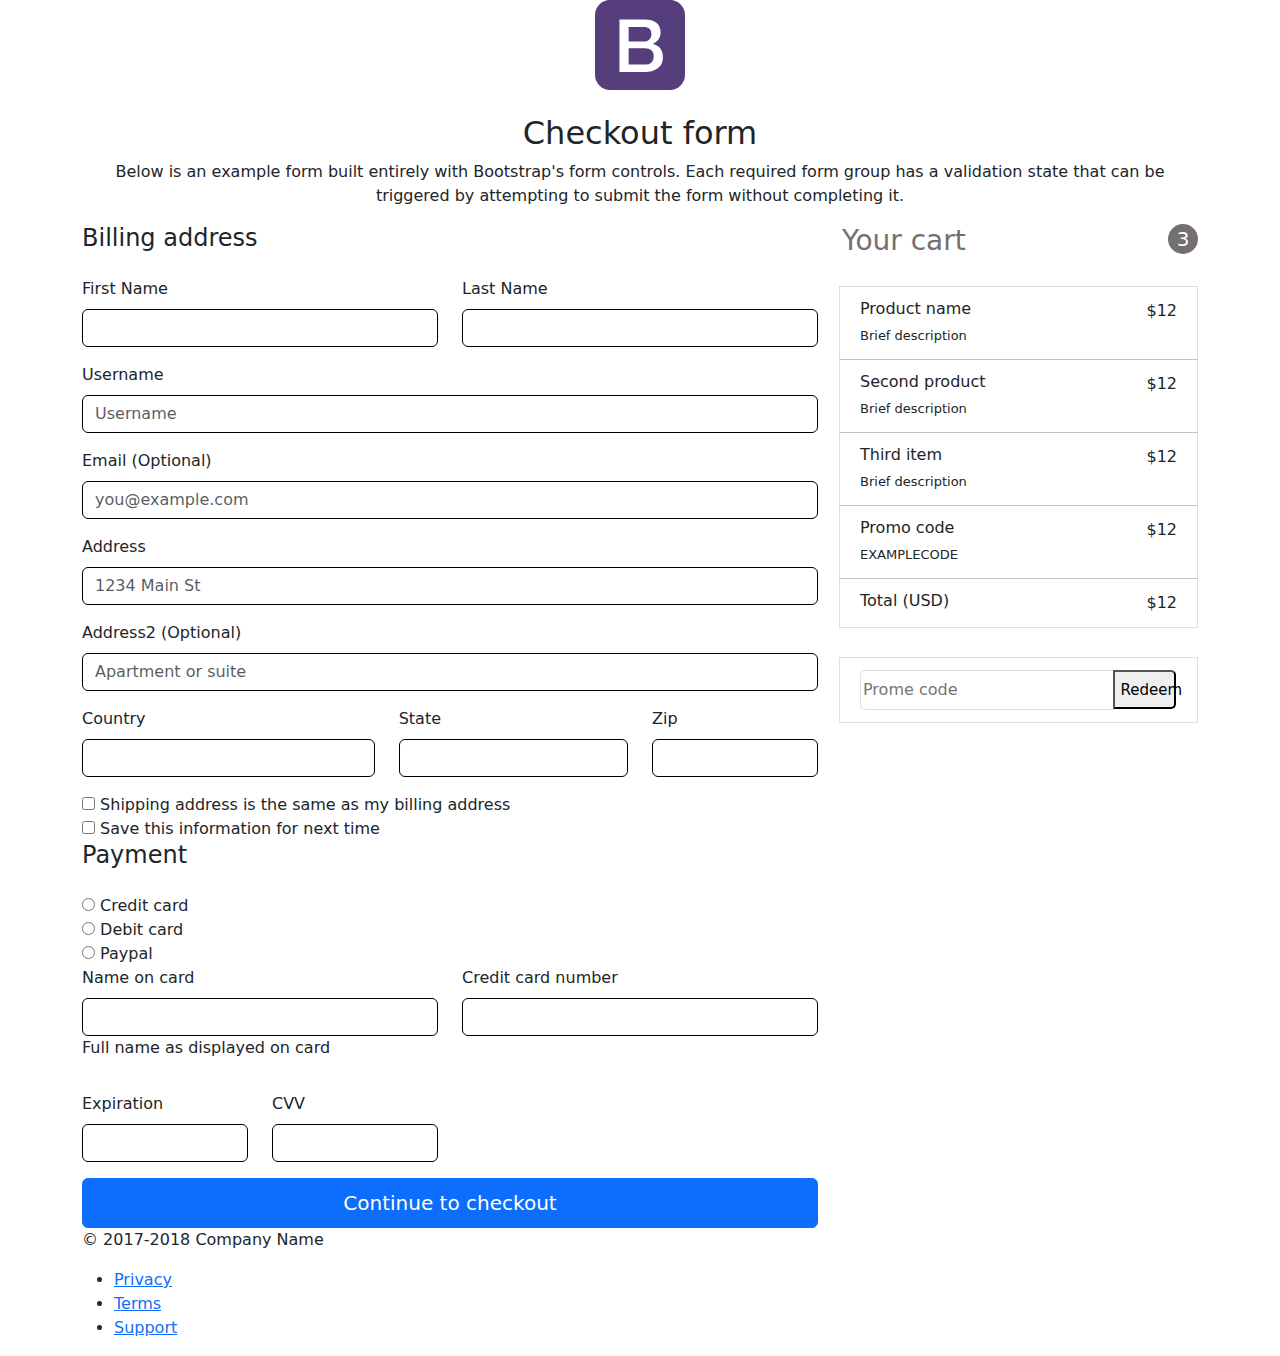
<file: homework1/index.html>
<!DOCTYPE html>
<html lang="en">

<head>
    <meta charset="UTF-8">
    <meta name="viewport" content="width=device-width, initial-scale=1.0">
    <title>Document</title>
    <link href="https://cdn.jsdelivr.net/npm/bootstrap@5.3.3/dist/css/bootstrap.min.css" rel="stylesheet"
        integrity="sha384-QWTKZyjpPEjISv5WaRU9OFeRpok6YctnYmDr5pNlyT2bRjXh0JMhjY6hW+ALEwIH" crossorigin="anonymous">
    <link rel="stylesheet" href="./css/style.css">
</head>

<body>
    <div>
        <div class="container">
            <div class="row">
                <div class="col-12 checkout-form">
                    <img src="./image/bootstrap-solid.svg" alt="">
                    <h2>Checkout form</h2>
                    <p>Below is an example form built entirely with Bootstrap's form controls. Each required form group
                        has a validation state that can be triggered by attempting to submit the form without completing
                        it.</p>
                </div>

                <div class="col-8 section2">
                    <h4>Billing address</h4>
                    <form>
                        <div class="row">
                            <div class="mb-3 col-md-6">
                                <label for="firstname" class="form-label">First Name</label>
                                <input type="text" class="form-control" id="firstname">
                            </div>
                            <div class="mb-3  col-md-6">
                                <label for="lastname" class="form-label">Last Name</label>
                                <input type="text" class="form-control" id="lastname">
                            </div>
                            <div class="mb-3  col-md-12">
                                <label for="username" class="form-label">Username</label>
                                <input type="text" class="form-control" id="username" placeholder="Username">
                            </div>
                            <div class="mb-3  col-md-12">
                                <label for="email" class="form-label">Email (Optional)</label>
                                <input type="email" class="form-control" id="email" placeholder="you@example.com">
                            </div>
                            <div class="mb-3  col-md-12">
                                <label for="adres" class="form-label">Address</label>
                                <input type="text" class="form-control" id="adres" placeholder="1234 Main St">
                            </div>
                            <div class="mb-3  col-md-12">
                                <label for="adres2" class="form-label">Address2 (Optional)</label>
                                <input type="text" class="form-control" id="adres2" placeholder="Apartment or suite">
                            </div>
                            <div class="mb-3  col-md-5">
                                <label for="country" class="form-label">Country</label>
                                <input type="text" class="form-control" id="country">
                            </div>
                            <div class="mb-3  col-md-4">
                                <label for="state" class="form-label">State</label>
                                <input type="text" class="form-control" id="state">
                            </div>
                            <div class="mb-3  col-md-3">
                                <label for="zip" class="form-label">Zip</label>
                                <input type="text" class="form-control" id="zip">
                            </div>
                        </div>

                        

                      
                    </form>
                    <form>
                        <input type="checkbox" id="vehicle1" name="vehicle1" value="Bike">
                        <label for="vehicle1">Shipping address is the same as my billing address</label><br>
                        <input type="checkbox" id="vehicle2" name="vehicle2" value="Car">
                        <label for="vehicle2">Save this information for next time</label><br>
                    </form>
                    <form>
                        <h4>Payment</h4>
                        <input type="radio" id="html" name="fav_language" value="HTML">
                        <label for="html">Credit card</label><br>
                        <input type="radio" id="css" name="fav_language" value="CSS">
                        <label for="css">Debit card</label><br>
                        <input type="radio" id="javascript" name="fav_language" value="JavaScript">
                        <label for="javascript">Paypal</label>
                    </form>
                    <div class="row">
                        <div class="mb-3  col-md-6">
                            <label for="nameoncard" class="form-label">Name on card</label>
                            <input type="text" class="form-control" id="nameoncard">
                            <p>Full name as displayed on card</p>
                        </div>
                        <div class="mb-3  col-md-6">
                            <label for="creditcardnumber" class="form-label">Credit card number</label>
                            <input type="text" class="form-control" id="creditcardnumber">
                        </div>

                        <div class="mb-3  col-md-3">
                            <label for="expiration" class="form-label">Expiration</label>
                            <input type="text" class="form-control" id="expiration">
                        </div>

                        <div class="mb-3  col-md-3">
                            <label for="cvv" class="form-label">CVV</label>
                            <input type="text" class="form-control" id="cvv">
                        </div>


                    </div>

                    <button class="btn btn-primary" style="width: 100%; height: 50px; font-size: 20px;">Continue to checkout</button>
                 
                </div>

                <div class="col-4">
                    <div class="desc">
                        <h3>Your cart</h3>
                        <span>3</span>
                        
                    </div>
                    <div class="your-cart">
                        <ul>
                            <li>
                                <div class="boxes">
                                    <h6>Product name</h6>
                                    <span>$12</span>
                                </div>
                               
                                <span style="font-size: 13px;">Brief description</span>
                            </li>
                            <li>
                                <div class="boxes">
                                    <h6>Second product</h6>
                                    <span>$12</span>
                                </div>
                                <span style="font-size: 13px;">Brief description</span>
                            </li>
                            <li>
                                <div class="boxes">
                                    <h6>Third item</h6>
                                    <span>$12</span>
                                </div>
                                <span style="font-size: 13px;">Brief description</span>
                            </li>
                            <li>
                                <div class="boxes">
                                    <h6>Promo code</h6>
                                    <span>$12</span>
                                </div>
                                <span style="font-size: 13px;">EXAMPLECODE</span>
                            </li>
                            <li>
                                <div class="boxes">
                                    <h6>Total (USD)</h6 >
                                    <span>$12</span>
                                </div>
                            </li>
                            <li class="li5">
                                <div class="input-text">
                                    <input type="text" placeholder="Prome code">
                                    <button>Redeem</button>
                                </div>
                            </li>
                        
                        </ul>
                       
                    </div>
               
                  
                </div>

            </div>
            <div class="text-align:center">
                <p>© 2017-2018 Company Name</p>
                <ul>
                    <li><a href="#">Privacy</a></li>
                    <li><a href="#">Terms</a></li>
                    <li><a href="#">Support</a></li>
                </ul>
            </div>
          
        </div>
    </div>
</body>

</html>
</file>
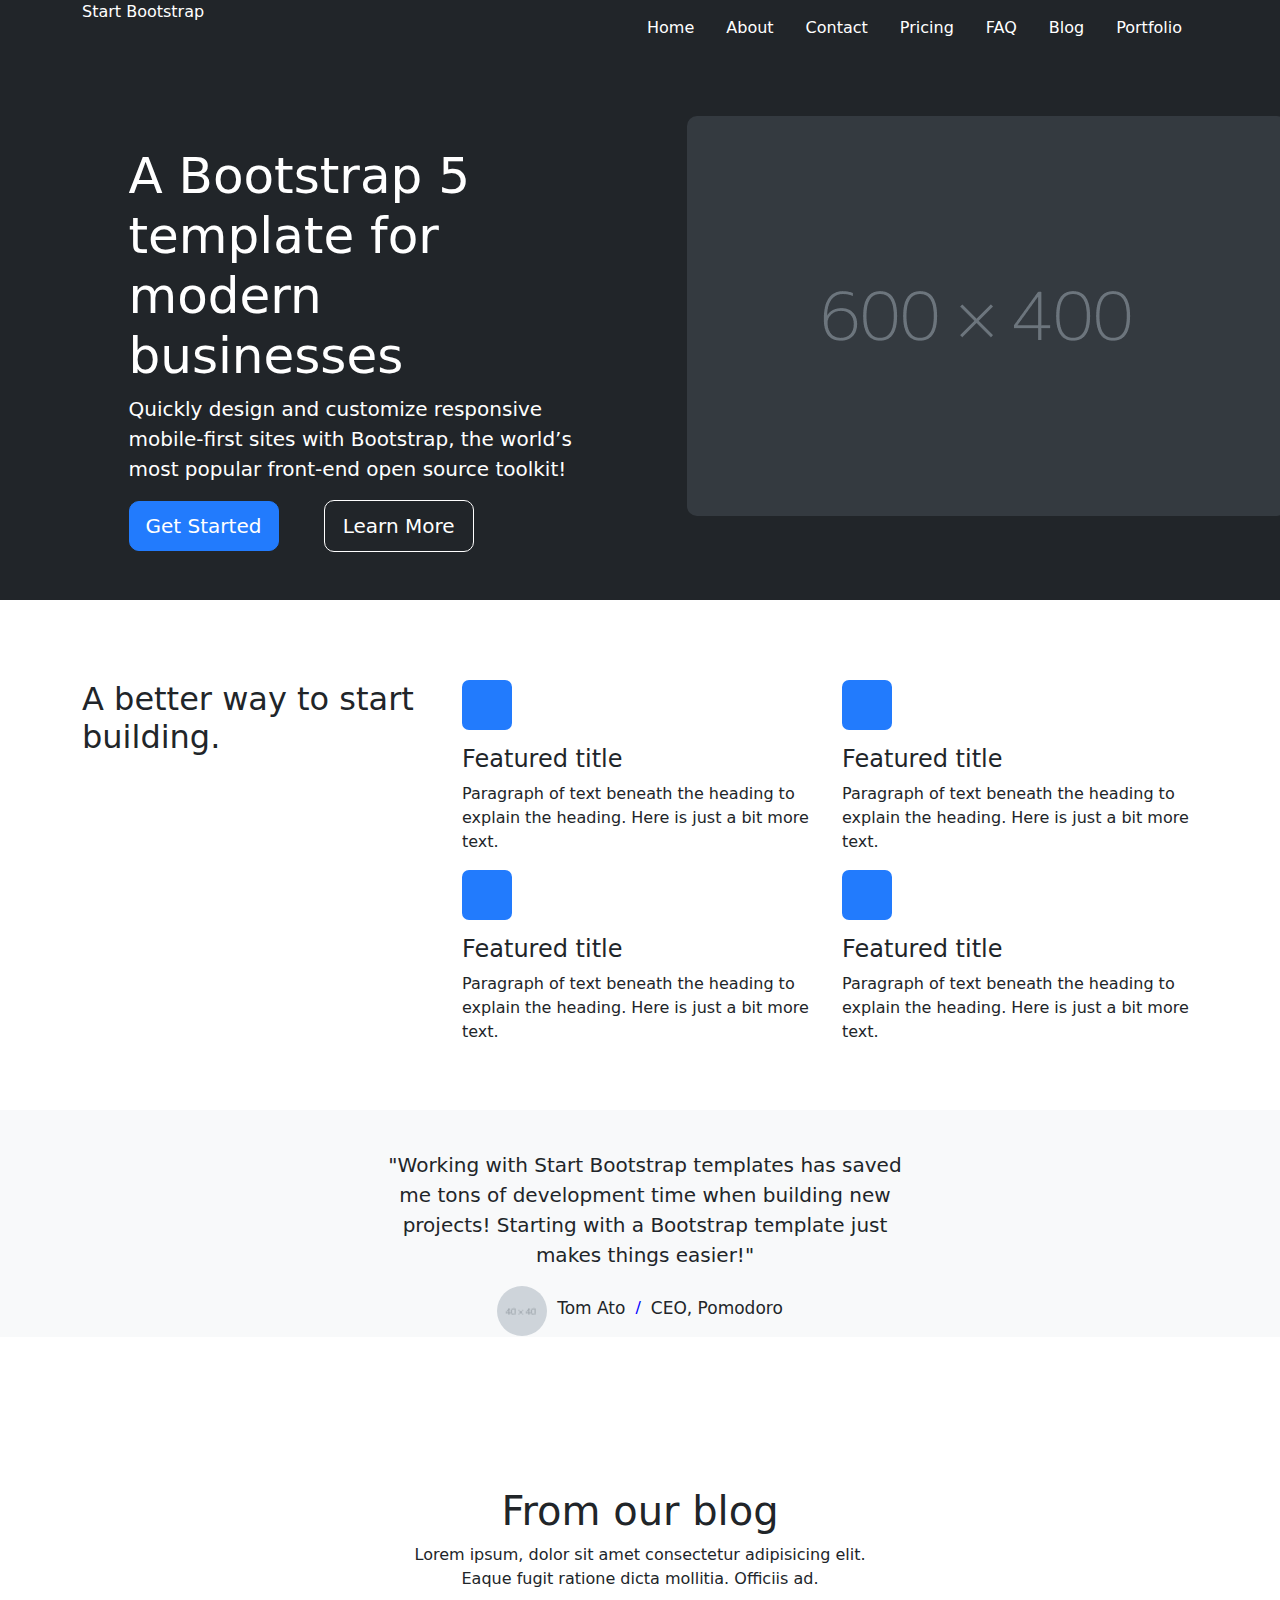
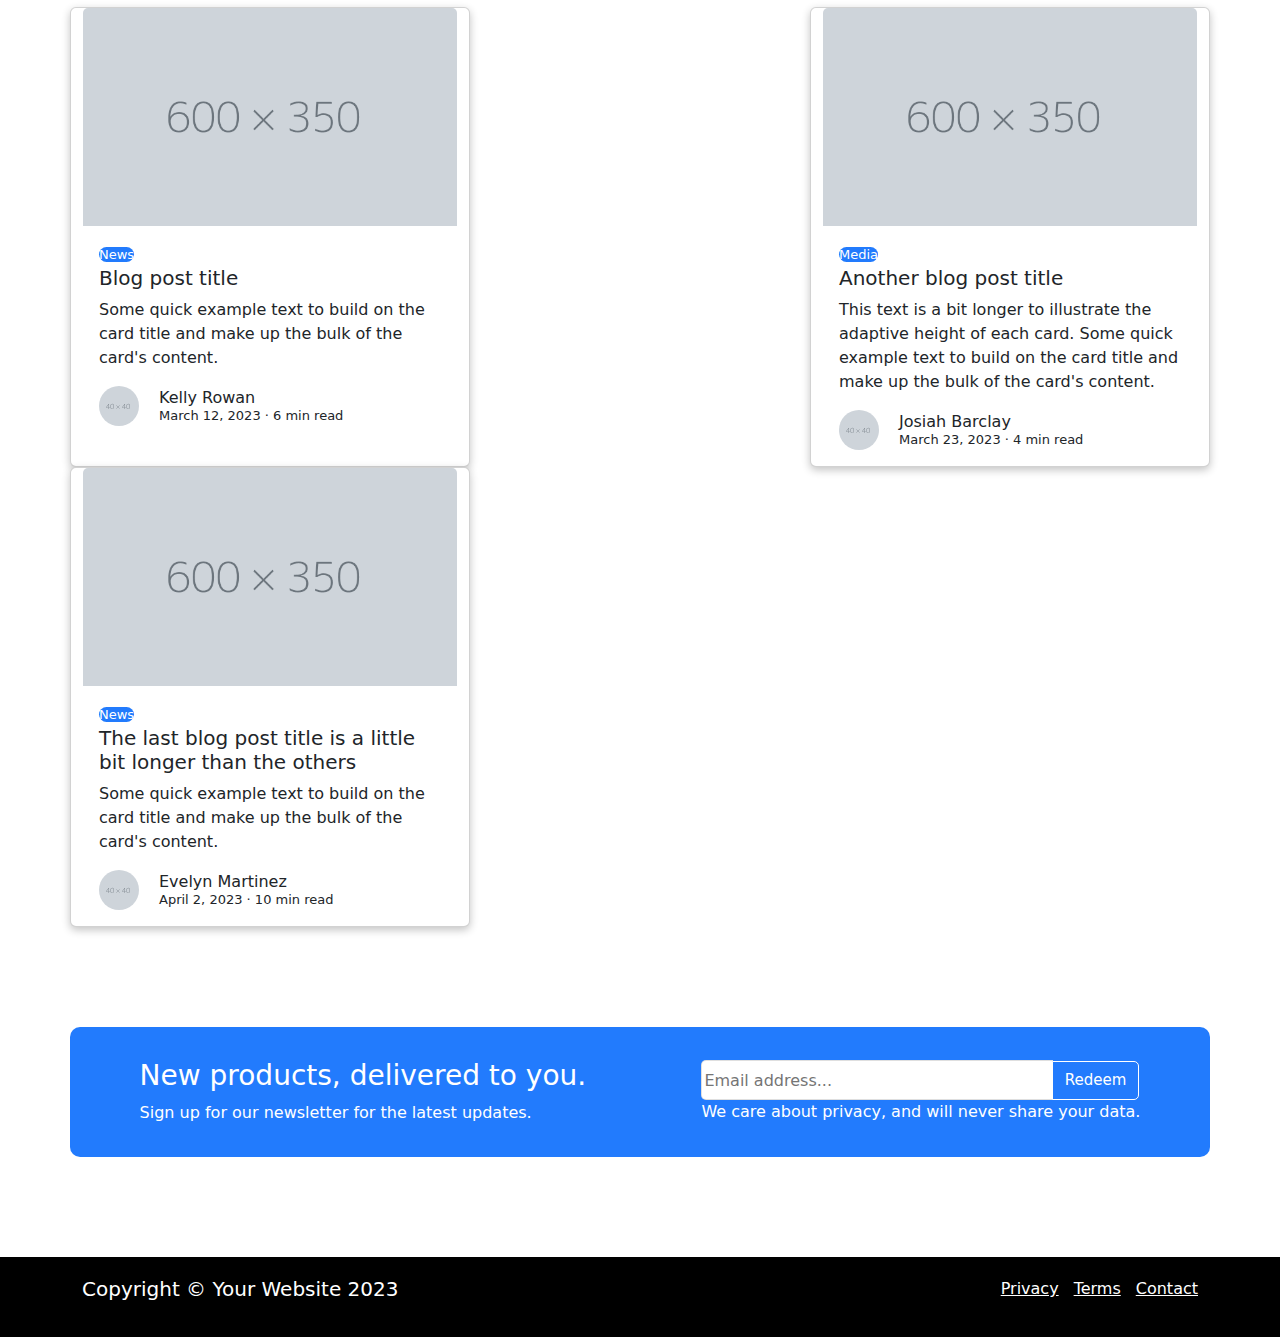
<file: homework2/index.html>
<!DOCTYPE html>
<html lang="en">

<head>
    <meta charset="UTF-8">
    <meta name="viewport" content="width=device-width, initial-scale=1.0">
    <title>Document</title>
    <link rel="stylesheet" href="https://cdnjs.cloudflare.com/ajax/libs/font-awesome/6.5.1/css/all.min.css"
        integrity="sha512-DTOQO9RWCH3ppGqcWaEA1BIZOC6xxalwEsw9c2QQeAIftl+Vegovlnee1c9QX4TctnWMn13TZye+giMm8e2LwA=="
        crossorigin="anonymous" referrerpolicy="no-referrer" />
    <link href="https://cdn.jsdelivr.net/npm/bootstrap@5.3.3/dist/css/bootstrap.min.css" rel="stylesheet"
        integrity="sha384-QWTKZyjpPEjISv5WaRU9OFeRpok6YctnYmDr5pNlyT2bRjXh0JMhjY6hW+ALEwIH" crossorigin="anonymous">
    <link rel="stylesheet" href="./css/style.css">
</head>

<body>
    <nav>
        <div class="container">
            <div class="section1">
                <div class="logo">
                    Start Bootstrap
                </div>
                <div class="navbar">
                    <ul class="nav">
                        <li class="nav-item">
                            <a class="nav-link" href="#">Home</a>
                        </li>
                        <li class="nav-item">
                            <a class="nav-link" href="#">About</a>
                        </li>
                        <li class="nav-item">
                            <a class="nav-link" href="#">Contact</a>
                        </li>
                        <li class="nav-item">
                            <a class="nav-link" href="#">Pricing</a>
                        </li>
                        <li class="nav-item">
                            <a class="nav-link" href="#">FAQ</a>
                        </li>
                        <li class="nav-item">
                            <a class="nav-link" href="#">Blog</a>
                        </li>
                        <li class="nav-item">
                            <a class="nav-link" href="#">Portfolio</a>
                        </li>
                    </ul>
                </div>

            </div>


            <div class="d-flex img-container">
                <div class="col-5 header1">
                    <h1>A Bootstrap 5 template for modern businesses</h1>
                    <p>Quickly design and customize responsive mobile-first sites with Bootstrap, the world’s most
                        popular
                        front-end open source toolkit!</p>
                    <div>
                        <button class="button1">Get Started</button>
                        <button class="button2">Learn More</button>
                    </div>
                </div>

                <div class="col-5 heade2">
                    <img src="./image/6c757d.png" alt="">
                </div>

            </div>

        </div>
    </nav>

    <div class="section2">
        <div class="container">
            <div class="row">
                <div class="col-4">
                    <h2>A better way to start building.</h2>
                </div>
                <div class="col-4">
                    <div class="icon">
                        <i class="fa-solid fa-film d-block"></i>
                    </div>
                    <h4>Featured title</h4>
                    <p>Paragraph of text beneath the heading to explain the heading. Here is just a bit more text.</p>
                    <div class="icon">
                        <i class="fa-solid fa-book d-block"></i>
                    </div>
                    <h4>Featured title</h4>
                    <p>Paragraph of text beneath the heading to explain the heading. Here is just a bit more text.</p>
                </div>
                <div class="col-4">
                    <div class="icon">
                        <i class="fa-solid fa-film d-block"></i>
                    </div>
                    <h4>Featured title</h4>
                    <p>Paragraph of text beneath the heading to explain the heading. Here is just a bit more text.</p>
                    <div class="icon">
                        <i class="fa-solid fa-book d-block"></i>
                    </div>
                    <h4>Featured title</h4>
                    <p>Paragraph of text beneath the heading to explain the heading. Here is just a bit more text.</p>
                </div>
            </div>
        </div>
    </div>


    <div class="section3">
        <div class="col-5 text-center">
            <p style="font-size: 20px;">"Working with Start Bootstrap templates has saved me tons of development time
                when building new projects! Starting with a Bootstrap template just makes things easier!"</p>
            <div class="d-flex">
                <div class="d-flex">
                    <img src="./image/6c757d (1).png" alt="">
                    <p>Tom Ato</p>
                </div>
                <div class="d-flex">
                    <span>/</span>
                    <p>CEO, Pomodoro</p>
                </div>
            </div>
        </div>
    </div>


    <div class="section4">
        <div class="container">
            <div class="boxes">
                <div class="text-center col-5">
                    <h1>From our blog</h1>
                    <p>Lorem ipsum, dolor sit amet consectetur adipisicing elit. Eaque fugit ratione dicta mollitia.
                        Officiis ad.</p>
                </div>
            </div>

            <div class="row">
                <div class="card" style="width: 25rem; box-shadow: rgba(0, 0, 0, 0.24) 0px 3px 8px; height: 460px;">
                    <img src="./image/6c757d (2).png" class="card-img-top" alt="...">
                    <div class="card-body">
                        <span>News</span>
                        <h5>Blog post title</h5>
                        <p class="card-text">Some quick example text to build on the card title and make up the bulk of
                            the card's content.
                        </p>
                        <div class="d-flex">
                            <div>
                                <img style="border-radius: 50%;" src="./image/6c757d (1).png" alt="">
                            </div>
                            <div class="desc-time">
                                <p>Kelly Rowan</p>
                                <p class="time">March 12, 2023 · 6 min read</p>
                            </div>
                        </div>
                    </div>
                </div>
                <div class="card" style="width: 25rem; box-shadow: rgba(0, 0, 0, 0.24) 0px 3px 8px;  height: 460px;">
                    <img src="./image/6c757d (2).png" class="card-img-top" alt="...">
                    <div class="card-body">
                        <span>Media</span>
                        <h5>Another blog post title</h5>
                        <p class="card-text">This text is a bit longer to illustrate the adaptive height of each card.
                            Some quick example text to build on the card title and make up the bulk of the card's
                            content.
                        </p>
                        <div class="d-flex">
                            <div>
                                <img style="border-radius: 50%;" src="./image/6c757d (1).png" alt="">
                            </div>
                            <div class="desc-time">
                                <p>Josiah Barclay</p>
                                <p class="time">March 23, 2023 · 4 min read</p>
                            </div>
                        </div>
                    </div>
                </div>
                <div class="card" style="width: 25rem; box-shadow: rgba(0, 0, 0, 0.24) 0px 3px 8px;  height: 460px;">
                    <img src="./image/6c757d (2).png" class="card-img-top" alt="...">
                    <div class="card-body">
                        <span>News</span>
                        <h5>The last blog post title is a little bit longer than the others</h5>
                        <p class="card-text">Some quick example text to build on the card title and make up the bulk of
                            the card's content.
                        </p>
                        <div class="d-flex">
                            <div>
                                <img style="border-radius: 50%;" src="./image/6c757d (1).png" alt="">
                            </div>
                            <div class="desc-time">
                                <p>Evelyn Martinez</span>
                                <p class="time">April 2, 2023 · 10 min read</p>
                            </div>
                        </div>
                    </div>
                </div>
            </div>
        </div>
    </div>
    
    <div class="section5">
        <div class="container d-flex">
            <div>
                <h3>New products, delivered to you.</h3>
                <span>Sign up for our newsletter for the latest updates.</span>
            </div>
            <div>
                <li class="li5" style="list-style: none;">
                    <div class="input-text">
                        <input type="text" placeholder="Email address...">
                        <button>Redeem</button>
                    </div>
                </li>
                <span class="d-block">We care about privacy, and will never share your data.</span>
            </div>
        </div>
    </div>

    <footer>
        <div class="end">
            <div class="container">
                <div>
                    <p>Copyright © Your Website 2023</p>
                </div>
                <div>
                    <ul class="d-flex">
                        <li><a href="#">Privacy</a></li>
                        <li><a href="#">Terms</a></li>
                        <li><a href="#">Contact</a></li>
                    </ul>
                </div>
            </div>
        </div>
    </footer>
</body>

</html>
</file>
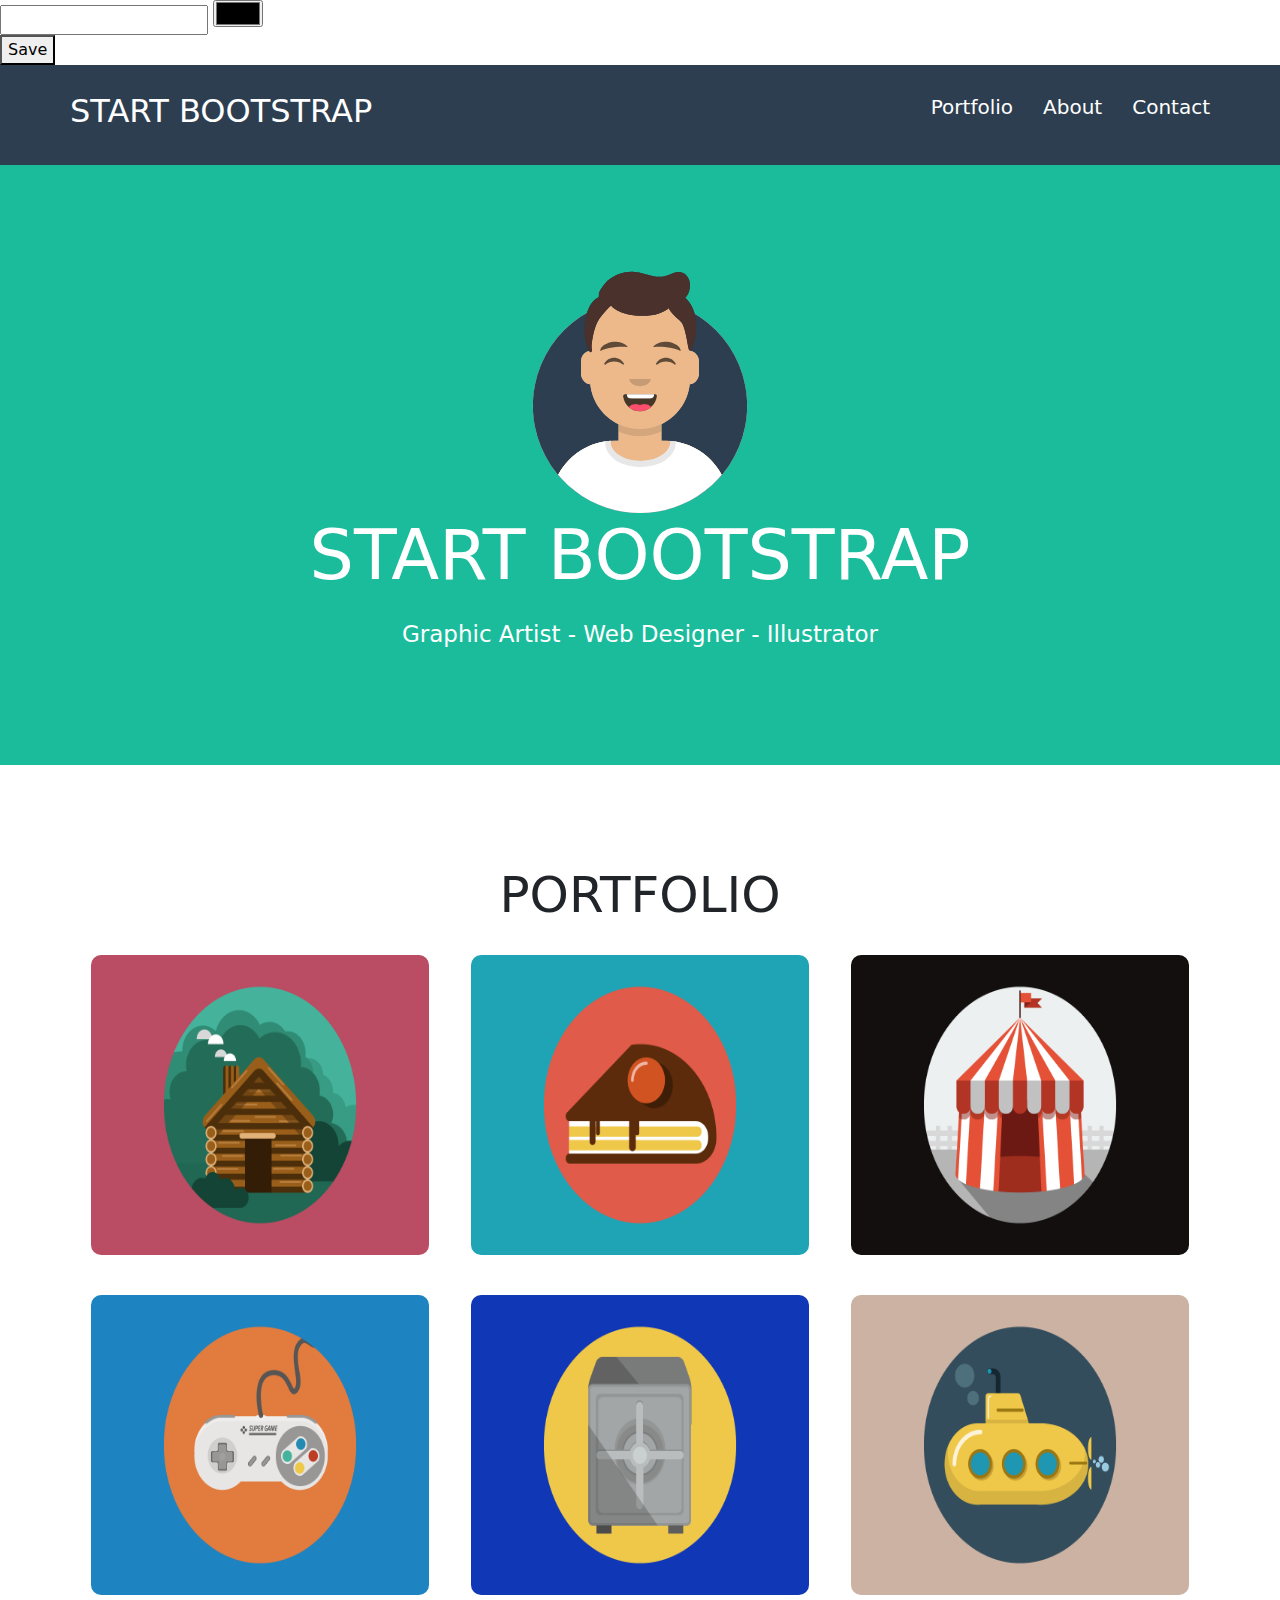
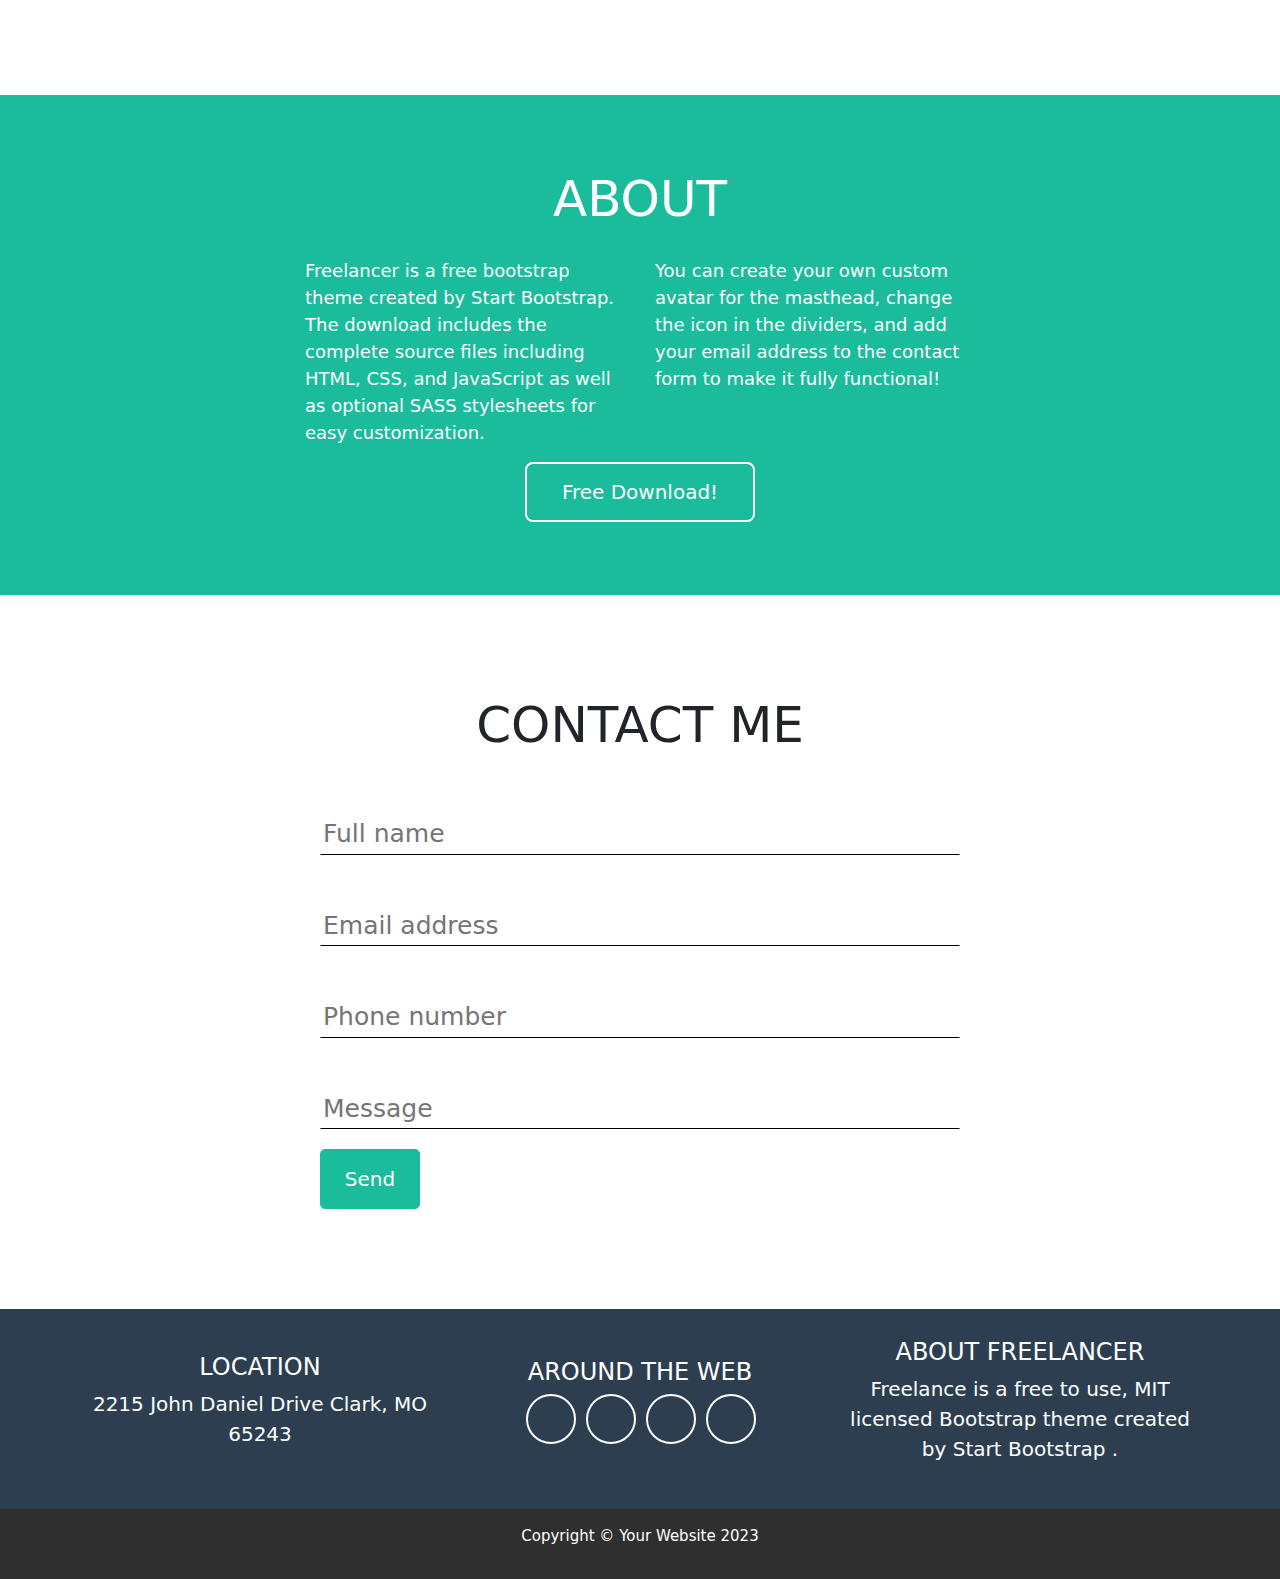
<file: homework3/index.html>
<!DOCTYPE html>
<html lang="en">

<head>
    <meta charset="UTF-8">
    <meta name="viewport" content="width=device-width, initial-scale=1.0">
    <title>Document</title>
    <link href="https://cdn.jsdelivr.net/npm/bootstrap@5.3.3/dist/css/bootstrap.min.css" rel="stylesheet"
        integrity="sha384-QWTKZyjpPEjISv5WaRU9OFeRpok6YctnYmDr5pNlyT2bRjXh0JMhjY6hW+ALEwIH" crossorigin="anonymous">
    <link rel="stylesheet" href="https://cdnjs.cloudflare.com/ajax/libs/font-awesome/6.5.1/css/all.min.css"
        integrity="sha512-DTOQO9RWCH3ppGqcWaEA1BIZOC6xxalwEsw9c2QQeAIftl+Vegovlnee1c9QX4TctnWMn13TZye+giMm8e2LwA=="
        crossorigin="anonymous" referrerpolicy="no-referrer" />
    <link rel="stylesheet" href="./css/style.css">
</head>

<body>
    <input id="input1" type="number">
    <input id="input2" type="color">
    <button id="sumbmit-button" class="d-block">Save</button>
    <nav>
        <div class="section1">
            <div class="container navbar">
                <div>
                    <h2>START BOOTSTRAP</h2>
                </div>
                <div>
                    <ul class="d-flex">
                        <li><a href="#">Portfolio</a></li>
                        <li><a href="#">About</a></li>
                        <li><a href="#">Contact</a></li>
                    </ul>
                </div>
            </div>

        </div>
    </nav>

    <div class="section2">
        <div>
            <img src="./image/avataaars.svg" alt="">
        </div>
        <div class="text-center">
            <h1>START BOOTSTRAP</h1>
            <i class="fa-solid fa-star"></i>
            <p>Graphic Artist - Web Designer - Illustrator</p>
        </div>
    </div>


    <div class="section3 text-center">
        <h1>PORTFOLIO</h1>
        <i class="fa-solid fa-star"></i>
        <div class="container">
            <div class="row">
                <div class="col-4">
                    <img src="./image/image1.png" alt="">
                </div>
                <div class="col-4">
                    <img src="./image/image2.png" alt="">
                </div>
                <div class="col-4">
                    <img src="./image/image3.png" alt="">
                </div>
                <div class="col-4">
                    <img src="./image/image4.png" alt="">
                </div>
                <div class="col-4">
                    <img src="./image/image5.png" alt="">
                </div>
                <div class="col-4">
                    <img src="./image/image6.png" alt="">
                </div>
            </div>
        </div>

    </div>


    <div class="section4">
        <div class="text-center">
            <h1>ABOUT</h1>
            <i class="fa-solid fa-star"></i>
        </div>

        <div class="box1">
            <div class="col-3">
                <p>
                    Freelancer is a free bootstrap theme created by Start Bootstrap. The download includes the complete
                    source files including HTML, CSS, and JavaScript as well as optional SASS stylesheets for easy
                    customization.
                </p>
            </div>
            <div class="col-3">
                <p>
                    You can create your own custom avatar for the masthead, change the icon in the dividers, and add
                    your email address to the contact form to make it fully functional!
                </p>
            </div>

        </div>
        <div class="text-center">
            <button><i class="fa-solid fa-arrow-down"></i> Free Download!</button>
        </div>

    </div>


    <div class="section5">
        <div class=" text-center">
            <h1>CONTACT ME</h1>
            <i class="fa-solid fa-star"></i>
        </div>
        <div class="col-6 inputs ">
            <input type="text" placeholder="Full name">
            <input type="text" placeholder="Email address">
            <input type="text" placeholder="Phone number">
            <input type="text" placeholder="Message">
            <button>Send</button>
        </div>


    </div>


    <footer>
        <div class="section6">
            <div class="container">
                <div class="row">
                    <div class="col-4">
                        <h4>LOCATION</h4>
                        <p>2215 John Daniel Drive
                            Clark, MO 65243
                        </p>
                    </div>
                    <div class="col-4">
                        <h4>AROUND THE WEB</h4>
                        <ul class="d-flex">
                            <li><a href=""><i class="fa-brands fa-twitter"></i></a></li>
                            <li><a href=""><i class="fa-brands fa-facebook"></i></a></li>
                            <li><a href=""><i class="fa-brands fa-instagram"></i></a></li>
                            <li><a href=""><i class="fa-brands fa-linkedin"></i></a></li>
                        </ul>
                    </div>

                    <div class="col-4">
                        <h4>ABOUT FREELANCER</h4>
                        <p>Freelance is a free to use, MIT licensed Bootstrap theme created by Start Bootstrap .</p>
                    </div>
                </div>
            </div>
        </div>
       
            <div class="col-12 end">
              <p>Copyright © Your Website 2023</p>
            </div>
          
    </footer>



    <script src="./script.js"></script>
</body>

</html>
</file>
<file: homework1/css/style.css>
*{
    box-sizing: border-box;
}

.checkout-form{
    text-align: center;
}

.section2 input{
    border: solid 1px black;
}

.checkout-form img{
    width: 90px;
    height: 90px;
    margin-bottom: 1.5rem !important;
}

.section2 h4{
    margin-bottom: 1.5rem !important;
}

.form-box{
    margin-top: 40px;
    border-radius: 8px;
}

.form-box form{
    border-top: 1px solid gainsboro;
    padding: 30px;
    background-color: #ffffff;
}


.desc{
    width: 100%;
    display: flex;
    justify-content: space-between;
}

.desc h3{
    color: rgb(116, 112, 112);
}

.desc span{
    background-color:rgb(116, 112, 112);
    width: 30px;
    height: 30px;
    border-radius: 50%;
    color: white;
    text-align: center;
    font-size: 20px;

}


.your-cart{
    margin-left: -35px;
    margin-top: 20px;
}


.your-cart li{
    border: 1px solid rgba(0, 0, 0, .125); 
    margin-bottom: -1px;
    padding: .75rem 1.25rem;
}

.your-cart .boxes{
   
    display: flex;
    justify-content: space-between;
}

.your-cart li{
    
    list-style: none;
}

.your-cart h6{
    margin-bottom: 0 !important;
}


.input-text{
  
    width: 100%;
    height: 40px;
    display: flex;
    align-items: center;
}

.input-text input{
    width: 80%;
    border-top-left-radius: 5px;
    border-bottom-left-radius: 5px;
    border: solid 1px  rgba(0, 0, 0, .125);
    height: 40px;
}

.input-text button{
    width: 20%;
    height: 39px;
    margin-left: -1px;
    font-size:15px;
    border-top-left-radius: 0;
    border-bottom-left-radius: 0;
    border-top-right-radius: 5px;
    border-bottom-right-radius: 5px;
}

.your-cart .li5{
    margin-top: 30px;
}
</file>
<file: homework2/css/style.css>
nav{
    background-color: #212529;
    height: 600px;
}

.section1{
    display: flex;
    justify-content: space-between;
}


.section1 .logo{
    color: white;
}

.section1 li a{
    color: white;
}


.header1{
    margin-top: 30px;
}

.header1 h1{
    font-size: 50px;
    color: white;
}

.header1 p{
    font-size: 20px;
    color: white;
}


.header1 .button1{
    font-size: 20px;
    width: 150px;
    height: 50px; 
    border-radius: 10px; 
    background-color: #227bfd;
    color: white;
    border: solid 1px  #227bfd;
}

.header1 .button2{
    font-size: 20px;
    background-color: #212529;
    border: solid 1px white;
    color: white;
    width: 150px;
    height: 52px;
    border-radius: 10px;
    margin-left: 40px;
}
.heade2{
    text-align: end;
}

.heade2 img{
    border-radius: 10px;
    width: 600px;
    height: 400px;
}


.img-container{
    margin-top: 60px;
    justify-content: space-around;
}


.section2{
    margin-top: 80px;
}



.section2 h4{
    margin-top: 15px;
}


.section2 .icon{
    width: 50px;
    height: 50px;
    background-color: #227bfd;
    color: white;
    border-radius: 7px;
    display: flex;
    justify-content: center;
    align-items: center;
    font-size: 20px;
}



.section3{
    background-color: #f8f9fa;
    margin-top: 50px;
    display: flex;
    justify-content: center;
}

.section3 .col-5{
    margin-top: 30px;
    display: flex;
    flex-direction: column;
    justify-content: center;
    align-items: center;
}

.section3 .col-5 p{
    margin-top: 10px;
    margin-left: 10px;
    font-size: 17px;
}

.section3 .col-5 span{
    margin-top: 10px;
    margin-left: 10px;
    color: blue;
}

.section3 .col-5 img{
    border-radius: 50%;
    width: 50px;
    height: 50px;
}


.section4{
    margin-top: 150px;
}

.section4 .container .boxes{
    width: 100%;
    display: flex;
    justify-content: center;
}

.section4 span{
    background-color: #227bfd;
    color: white;
    border-radius: 10px;
    font-size: 13px;
}

.section4 .row{
    justify-content: space-between;
}


.section4 .container .row .card .time{
    margin-top: -20px;
    font-size: 13px;
}

.section4 .container .row .card .desc-time{
    margin-left: 20px;
}
.section5{
    margin-top: 100px;
}

.section5 .container{
    background-color: #227bfd;
    color: white;
    justify-content: space-around;
    align-items: center;
    width: 100%;
    height: 130px;
    border-radius: 10px;
}


.input-text{
  
    width: 100%;
    height: 40px;
    display: flex;
    align-items: center;
}

.input-text input{
    width: 80%;
    border-top-left-radius: 5px;
    border-bottom-left-radius: 5px;
    border: solid 1px  rgba(0, 0, 0, .125);
    height: 40px;
}

.input-text button{
    background-color: #227bfd;
    color: white;
    border: solid 1px white;
    width: 20%;
    height: 39px;
    margin-left: -1px;
    font-size:15px;
    border-top-left-radius: 0;
    border-bottom-left-radius: 0;
    border-top-right-radius: 5px;
    border-bottom-right-radius: 5px;
}


.end{
    background-color: black;
}

.end .container{
    margin-top: 100px;
    display: flex;
    align-items: center;
    justify-content: space-between;
    color: white;
    height: 80px;
}
.end p{
    font-size: 20px;
    border-top: 20px;
}

.end ul{
    gap: 15px;
    list-style: none;
}



.end ul li a{
    color: white;
}
</file>
<file: homework3/css/style.css>
.section1 {
    background-color: #2c3e50;
    
}


.navbar {
    display:flex;
    justify-content: space-between;
    align-items: center;
    color: white;
    height: 100px;
}

.navbar ul {
    gap: 30px;
}

.navbar ul li {
    list-style: none;
}

.navbar ul li a {
    font-size: 20px;
    color: white;
    text-decoration: none;
}



.section2 {
  
    background-color: #1abc9c;
    width: 100%;
    height: 600px;
    display: flex;
    flex-direction: column;
    justify-content: center;
    align-items: center;
}


.section2 img {
    width: 250px;
    height: 250px;
}

.section2 h1 {
    font-size: 70px;
    color: white;
}

.section2 i {
    margin-top: 20px;
    color: white;
    font-size: 30px;
}


.section2 p {
    font-size: 23px;
    color: white;
    margin-top: 20px;
}

.section3 {
    margin-top: 100px;
}

.section3 h1 {
    font-size: 50px;
}

.section3 i {
    margin-top: 10px;
    font-size: 30px;
}

.section3 .container {
    margin-top: 30px;
}

.section3 .row {
    row-gap: 40px;
}



.section3 .row .col-4 img {
    width: 95%;
    height: 300px;
    border-radius: 10px;
}

.section4 {
    margin-top: 100px;
    background-color: #1abc9c;
    color: white;
    height: 500px;
    display: flex;
    flex-direction: column;
    justify-content: center;
    align-items: center;
}

.section4 h1 {
    font-size: 50px;
}

.section4 i {
    margin-top: 10px;
    font-size: 30px;
}

.section4 .box1 {
    margin-top: 20px;
    column-gap: 30px;
    display: flex;
    justify-content: center;
    color: white;

}

.section4 .box1 p {
    font-size: 18px;
}


.section4 button {
    color: white;
    background-color: #1abc9c;
    border: solid 2px white;
    border-radius: 8px;
    font-size: 20px;
    width: 230px;
    height: 60px;
    transition: 0.5s;
}

.section4 button i {
    font-size: 20px;

}

.section4 button:hover {
    background-color: white;
    color: black;
}


.section5{
    margin-top: 100px;
    display: flex;
    flex-direction: column;
    justify-content: center;
    align-items: center;
}


.section5 input{
    width: 100%;
    border: solid 1px white;
    border-bottom: solid 1px black;
    margin-top: 50px;
    font-size: 25px;
}

.section5 button{
    font-size: 20px;
    margin-top: 20px;
    background-color: #1abc9c;
    border: solid 1px #1abc9c;
    color: white;
    border-radius: 5px;
    width: 100px;
    height: 60px;
}


.section5 h1 {
    font-size: 50px;
}

.section5 i {
    margin-top: 10px;
    font-size: 30px;
}

.section6{
    background-color: #2c3e50;
}

.section6 .row{
    height: 200px;
    color: white;
    text-align: center;
    margin-top: 100px;
    justify-content: space-evenly;
    align-items: center;
}

.section6 .row p{
    font-size: 20px;
}

.section6 .row ul{
    justify-content: center;
    
    gap: 10px;
    margin-left: -30px;
}
.section6 .row ul li{
    display: flex;
    justify-content: center;
    align-items: center;
    list-style: none;
    border: solid 2px white;
    border-radius: 50%;
    width: 50px;
    height: 50px;
}

.section6 .row ul li a{
    color: white;
    
}



.end{
    display: flex;
    align-items: center;
    justify-content: center;
    background-color: rgb(47, 47, 47);
    color: white;
    height: 70px;
}
.end p{
    font-size: 15px;
    border-top: 20px;
}
</file>
